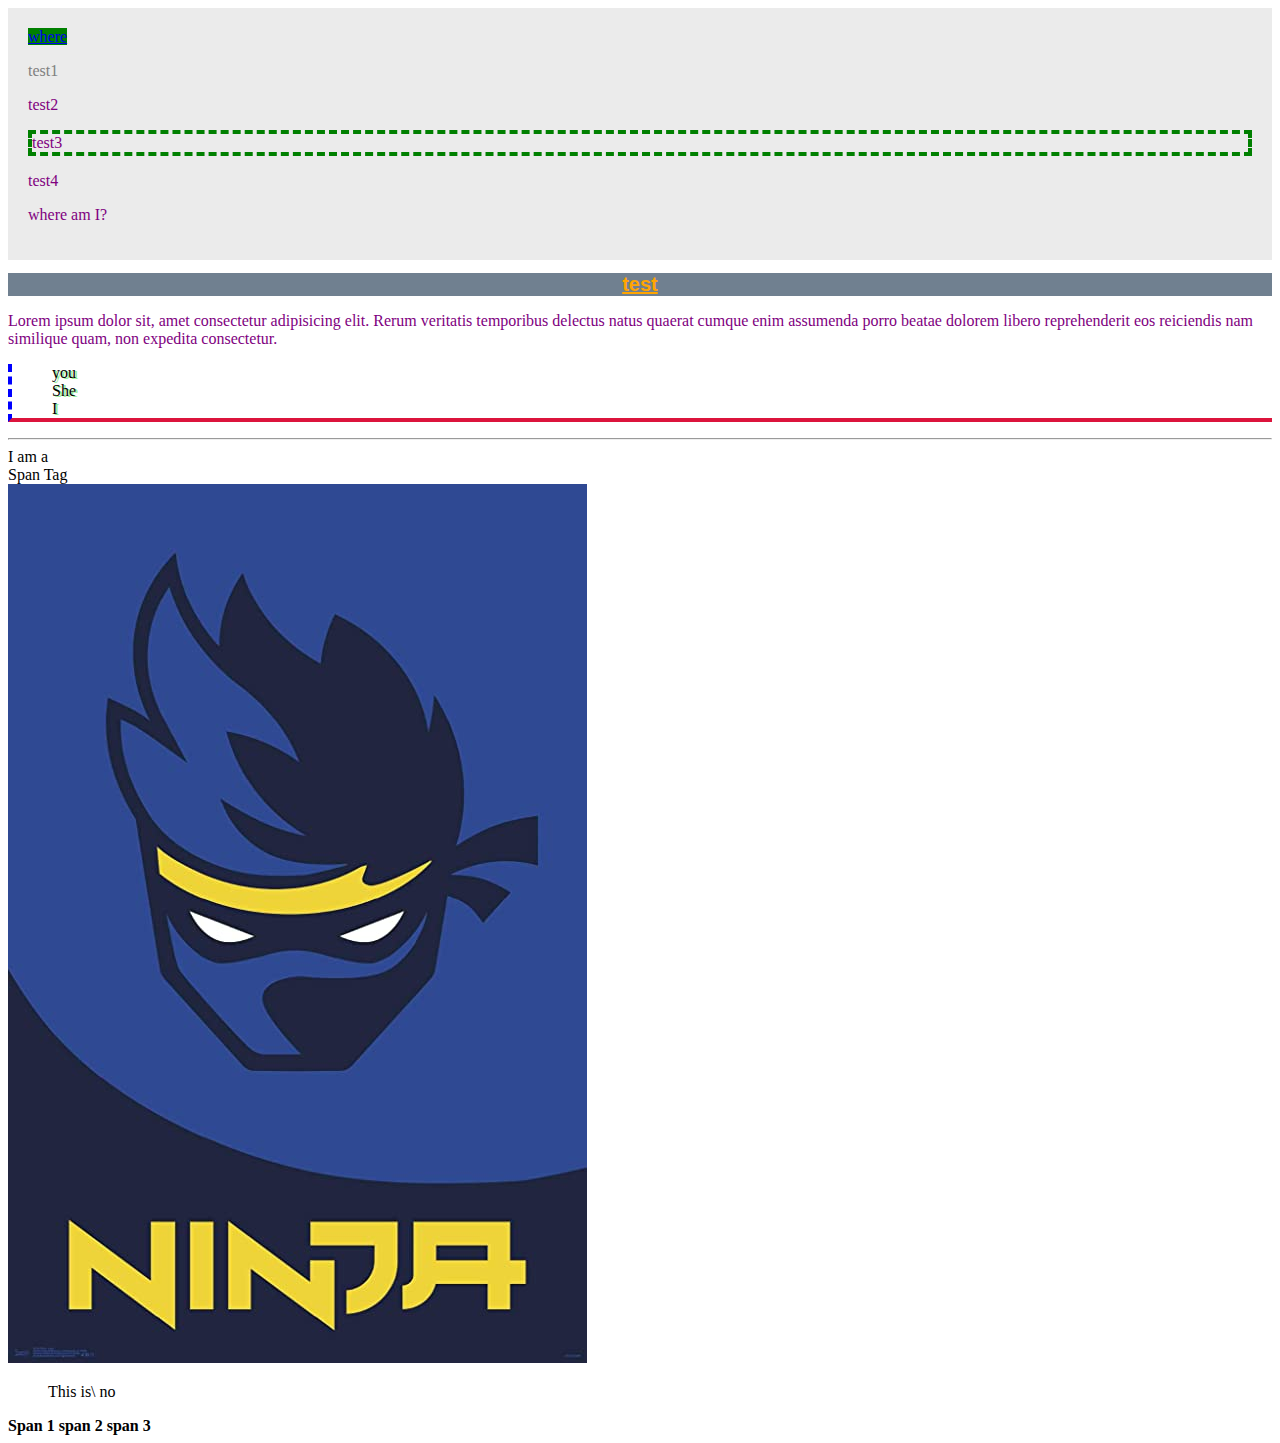
<file: index.html>
<!DOCTYPE html>
<html lang="en">
<head>
    <meta charset="UTF-8">
    <meta name="viewport" content="width=device-width, initial-scale=1.0">
    <title>Index</title>
    <link rel="stylesheet" href="style.css">
    
</head>

<body>

    <div id="content">
        <a href="https://www.where.com/" target="_">where</a>
        <p class="error">test1</p>
        <p class="success">test2</p>
        <p class="success feedback">test3</p>
        <p>test4</p>
        <p>where am I?</p>
    </div>


    <div>
        <h1>test</h1>
        <p>Lorem ipsum dolor sit, amet consectetur adipisicing elit. Rerum veritatis temporibus delectus natus quaerat cumque enim assumenda porro beatae dolorem libero reprehenderit eos reiciendis nam similique quam, non expedita consectetur.</p>
    </div>


    <div>
        <ul>
            <li>you</li>
            <li>She</li>
            <li>I</li>
        </ul>
    </div>
    <hr>
    
    <span>I am a <br>Span Tag</span>

    <div>
        <img src="img/0.jpg" alt="404">
        <blockquote cite="www.google.com">
            This is\
            no
        </blockquote>
    </div>
    
    <strong>
    <span>Span 1</span>
    <span>span 2</span>
    <span>span 3</span>
    </strong>



</body>
</html>
</file>
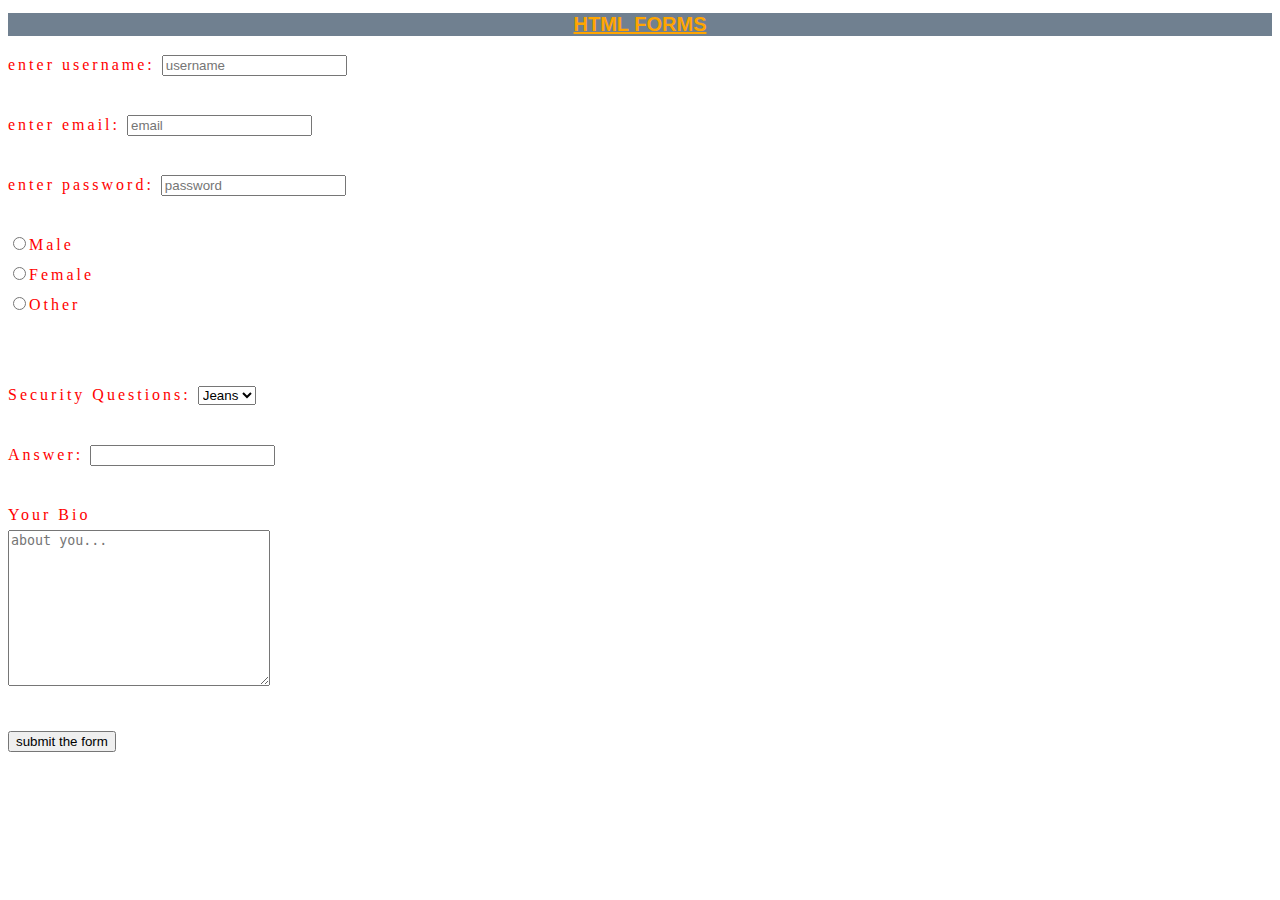
<file: form.html>
<!DOCTYPE html>
<html lang="en">
<head>
    <meta charset="UTF-8">
    <meta name="viewport" content="width=device-width, initial-scale=1.0">
    <link rel="stylesheet" href="style.css">
    <title>HTML FORMS</title>
</head>

<body>

    <h1>HTML FORMS</h1>

    <form>
        <label for="username">enter username: </label>
        <input type="text" id="username" name="username" placeholder="username" required>
        <br><br>

        <label for="email">enter email:</label>
        <input type="email" id="email" name="email" placeholder="email" required>
        <br><br>

        <label for="password">enter password:</label>
        <input type="password" id="password" name="password" placeholder="password" required>
        <br><br>

        <input type="radio" name="gengder" value="male">Male <br>
        <input type="radio" name="gengder" value="male">Female <br>
        <input type="radio" name="gengder" value="male">Other <br>



        <br><br>

        <label for="">Security Questions:</label>
        <select name="questions" id="questions">
            <option value="Jeans">Jeans</option>
            <option value="Pants">Pants</option>
        </select>

        <br><br>

        <label for="answer">Answer:</label>
        <input type="text">

        <br><br>
        <label for="bio">Your Bio</label> <br>
        <textarea name="bio" id="bio" cols="30" rows="10" placeholder="about you..."></textarea>

        <br><br>
        <input type="submit" value="submit the form">




    </form>



</body>
</html>
</file>
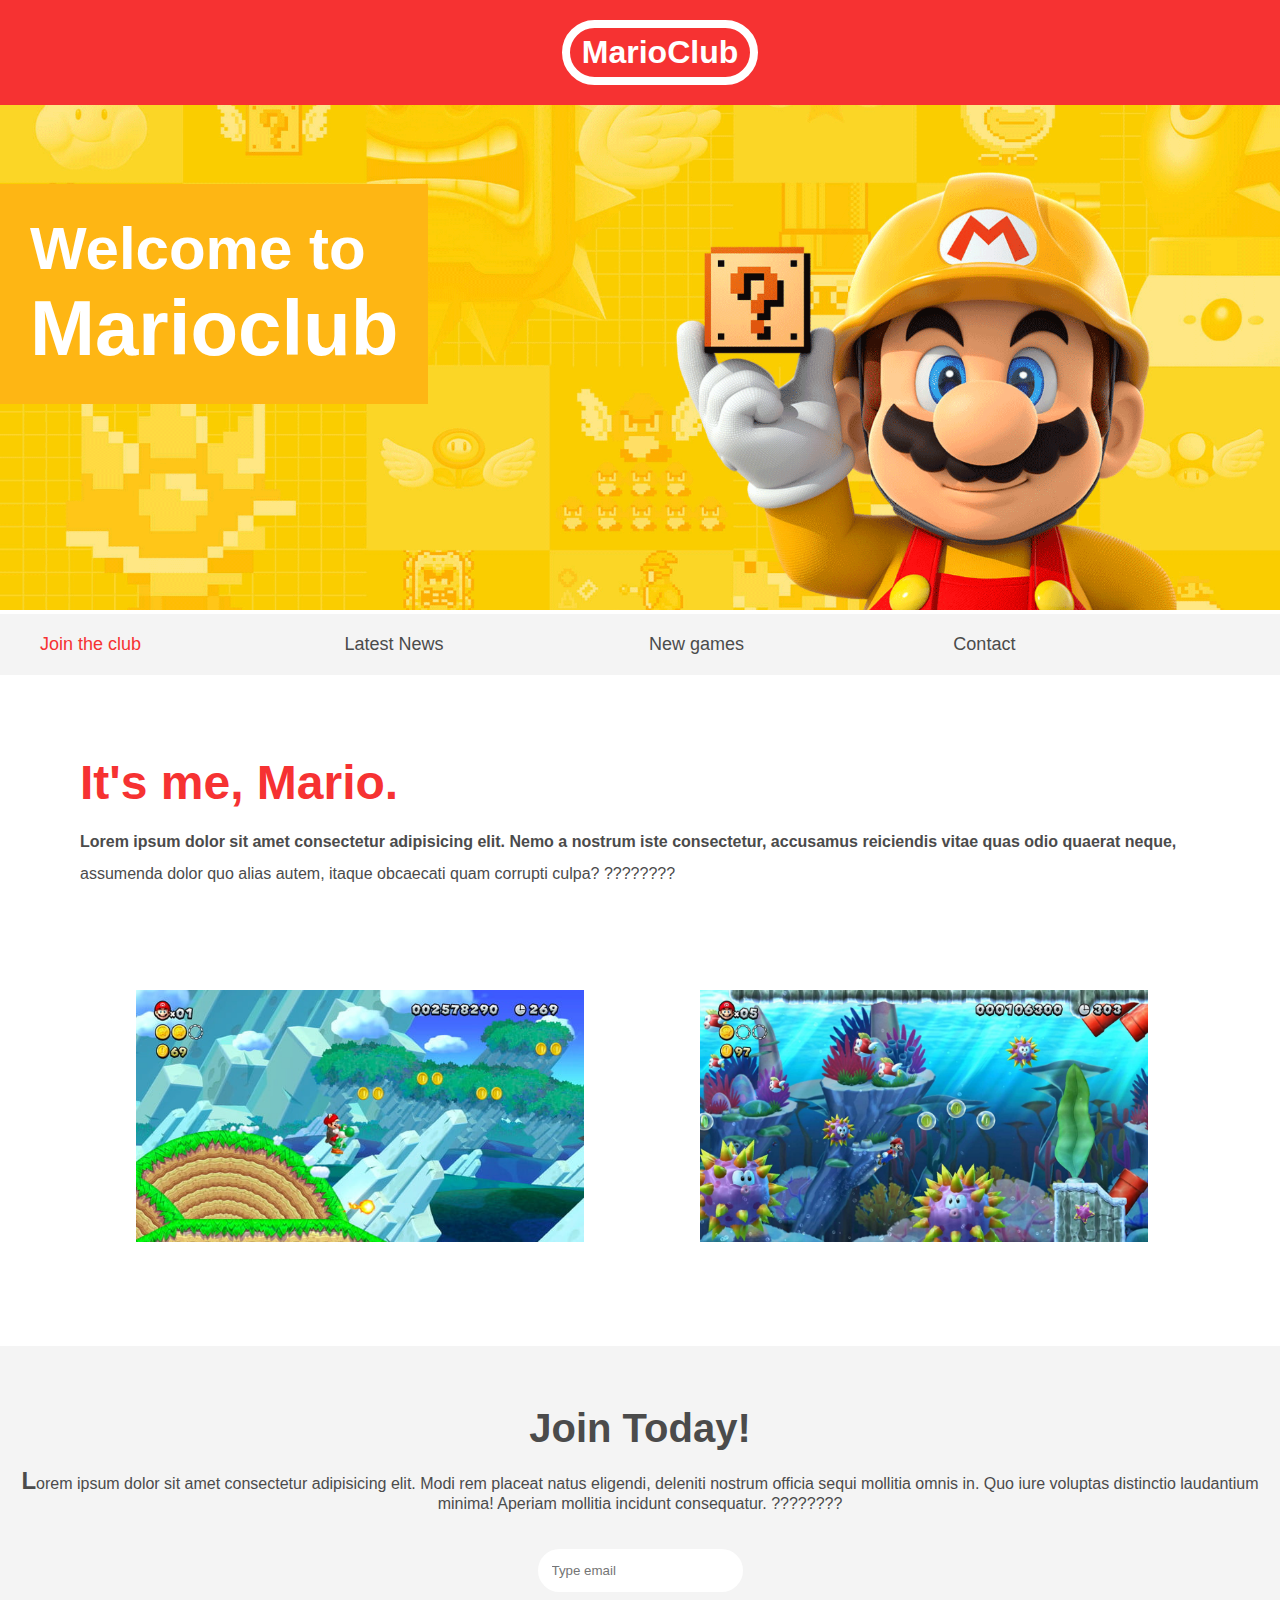
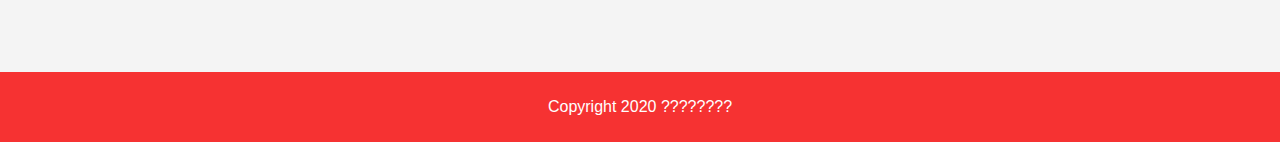
<file: mario.html>
<!DOCTYPE html>
<html lang="en">
<head>
    <meta charset="UTF-8">
    <meta name="viewport" content="width=device-width, initial-scale=1.0">
    <title>Mario</title>
    <link rel="stylesheet" href="styleM.css">
    
</head>

<body>
    

    <header>
        <h1>MarioClub</h1>
    </header>

    <section class="banner">
        <img src="img/banner.png" alt="marioclub welcome">
        <div class="welcome">
            <h2>Welcome to <br><span>Marioclub</span></h2>
        </div>
    </section>
    
    <nav class="main-nav">
        <ul>
            <li><a href="/join.html" class="join">Join the club</a></li>
            <li><a href="/news.html">Latest News</a></li>
            <li><a href="/games.html">New games</a></li>
            <li><a href="/content.html">Contact</a></li>

        </ul>
    </nav>

    <main>
        <article>
            <h2>It's me, Mario.</h2>
            <p>Lorem ipsum dolor sit amet consectetur adipisicing elit. Nemo a nostrum iste consectetur, accusamus reiciendis vitae quas odio quaerat neque, assumenda dolor quo alias autem, itaque obcaecati quam corrupti culpa?</p>
        </article>

        <ul class="images">
            <li><img src="img/thumb-1.png" alt="mario thumb 1"></li>
            <li><img src="img/thumb-2.png" alt="thumb 2"></li>
        </ul>
    </main>

    <section class="join">
        <h2>Join Today!</h2>
        <p>Lorem ipsum dolor sit amet consectetur adipisicing elit. Modi rem placeat natus eligendi, deleniti nostrum officia sequi mollitia omnis in. Quo iure voluptas distinctio laudantium minima! Aperiam mollitia incidunt consequatur.</p>
        <form action="">
            <input type="email" name="email" placeholder="Type email" required>

        </form>

    </section>

    <footer>
        <p calss="copyright">Copyright 2020</p>
    </footer>


</body>
</html>
</file>
<file: style.css>
h1 {
    color:orange;
    background-color: slategray;
    font-size: 20px;
    text-decoration: underline;
    font-family: arial;
    text-align: center;
}

form {
    color:red;
    line-height: 30px;
    letter-spacing: 3px;
    column-gap: 30px;
}

ul {
    /* border-width: 4px;
    border-style: solid;
    border-color: red; */
    /* border: 4px solid crimson; */

    border-bottom: 4px solid crimson;
    border-left: 4px dashed blue;
}

li {
    list-style-type: none;
    text-shadow: 2px 1px lightgreen;
}

p.error{
    color: red;
}
p.success {
    color: purple;
}
p.success.feedback {
    /* color: orange; */
    border: 4px dashed green;
}

div#content {
    background-color: #ebebeb;
    padding: 20px;
}

div .error {
    color: grey;
}

div p {
    color: purple;
}

a[href] {
    background-color:green;
}

/* a[href*=""] {

}

a[href$=""] {

} */
</file>
<file: styleM.css>
body, ul, li, h1, h2, a {
    margin: 0px;
    padding: 0;
    font-family: arial;
}

header {
    background-color: #F63232;
    padding: 20px;
    text-align: center;
    position: fixed;
    top: 0px;
    left: 0px;
    width: 100%;
    z-index: 1;

}

header h1 {
    display: inline-block;
    color: white;
    border: 8px solid white;
    border-radius: 36px;
    padding: 6px 12px;
}


.banner {
    position: relative;
}
 
.banner img {
    max-width: 100%;
}

.banner .welcome{
    background-color: #FEB614;
    color: white;
    position: absolute;
    padding: 30px;
    left: 0px;
    top: 30%;
}

.banner h2 {
    font-size: 74px;
}


.banner h2 span {
    font-size: 1.3em;
}

nav {
    background-color: #F4F4F4;
    padding: 20px;
    position: sticky;
    top: 100px;
}

nav ul {
    white-space: nowrap;
    /* centralize things */
    max-width: 1200px;
    margin: 0 auto;
}

nav li {
    width: 25%;
    display: inline-block;
    font-size: 24px;
}

nav li a {
    text-decoration: none;
    color: #4B4B4B;
}

nav a.join{
    color: #F63232;
}

main {
    max-width: 100%;
    width: 1200px;
    margin: 80px auto;
    padding: 0px 40px;
    box-sizing: border-box;
}

article h2 {
    color: #F63232;
    font-size: 48px;
}

article p {
    line-height: 2em;
    color: #4B4B4B;
}

.images {
    text-align: center;
    margin: 80px 0;
    white-space: nowrap;
}


.images li {
    display: inline-block;
    width: 40%;
    margin: 20px 5%;
}
.images li img {
    max-width: 100%
}

section.join {
    /* background: #F4F4F4; */
    background: #F4F4F4;
    text-align: center;
    padding: 60px 20px;
    color: #4B4B4B;
}

.join h2 {
    font-size: 40px;
}

form input {
    margin: 20px 0;
    padding: 10px 10px;
    border-radius: 28px;
    border: 4px solid white;
}

footer {
    background: #F63232;
    color: white;
    padding: 10px;
    text-align: center;
}

/* pseudo classes */
nav li a:hover {
    text-decoration: underline;

}

.images li:hover {
    position: relative;
    top: -4px;
}

form input:focus {
    border: 4px dashed #4b4b4b;
    outline: none;
}

form input:valid{
    border: 4px solid #71d300;
}

/* nav li:first-child {
    border: 3px solid #f63232;
} */

article p::first-line {
    font-weight: bold;
    font-size: 1.2 em;
}

section.join P::first-letter {
    font-weight: bold;
    font-size: 1.5em;
}

p::selection {
    background-color: red;
    color: white;
}

p::after {
    content: '     ????????'
}

@media screen and (max-width: 1400px) {

    .banner .welcome h2{
        font-size: 60px;
    }

    nav li {
        font-size: 18px;
    }
}

@media screen and (max-width: 960px) {

    .banner .welcome h2{
        font-size: 40px;
    }

}

@media screen and (max-width: 700px) {

    .banner .welcome{
        position: relative;
        text-align: center;
        padding: 10px
    }
    .banner .welcome br{
        display: none;
    }

    .banner .welcome h2{
        font-size: 25px;
    }

    .banner .welcome span {
        font-size: 1em;
    }
    .images li {
        width: 100%;
        margin: 20px auto;
        display: block;

    }

}

@media screen and (max-width: 560px) {

    nav li {
        font-size: 20px;
        position: relative;
        display: block;
        width: 100%;
        margin: 12px 0;
    }

    header {
        position: relative;
    }

    nav {
        top: 0;
    }
}
</file>
